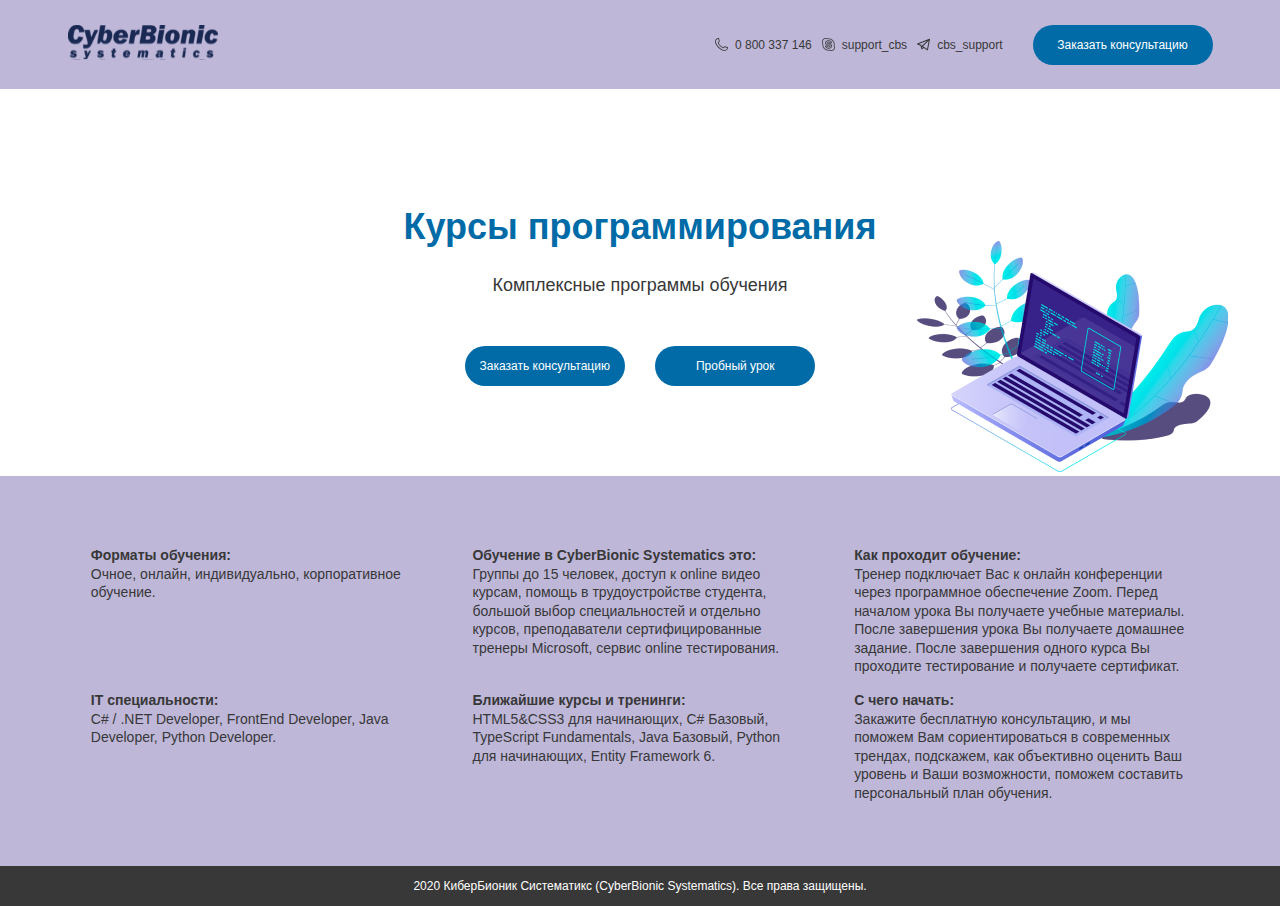
<file: index.html>
<!DOCTYPE html>
<html lang="en">
<head>
    <meta charset="UTF-8">
    <meta http-equiv="X-UA-Compatible" content="IE=edge">
    <meta name="viewport" content="width=device-width, initial-scale=1.0">
    <title>Document</title>
    <link rel="stylesheet" href="style.css">
</head>
<body>
    <header>
        <div class="container main-top">
            <a href="/">
                <img class="logo" src="images/icons/Logo.svg" alt="logo">
            </a>
            <button class="burger">
                <span></span>
            </button>
            <div class="contacts">
                <a class="icon phone" href="#">0 800 337 146</a>
                <a class="icon skype" href="#">support_cbs</a>
                <a class="icon tg" href="#">cbs_support</a>
                <button class="callback btn">Заказать консультацию</button>
            </div>
        </div>
    </header>
    <main>
        <section>
            <div class="container title-section">
                <h1>Курсы программирования</h1>
                <p>Комплексные программы обучения</p>
                <div class="btns">
                    <button class="btn ">Заказать консультацию</button>
                    <button class="btn ">Пробный урок</button>
                </div>
            </div>
        </section>
        <section class="second-section">
            <div class="container information">
                <div class="info">
                    <b>Форматы обучения:</b> 
                        Очное, онлайн, индивидуально, корпоративное обучение.
                </div>
                <!-- /.info -->
                <div class="info">
                    <b>Обучение в CyberBionic Systematics это: </b>
                    Группы до 15 человек, доступ к online видео курсам, помощь в трудоустройстве студента, большой выбор специальностей и отдельно курсов, преподаватели сертифицированные тренеры Microsoft, сервис online тестирования.
                </div>
                <!-- /.info -->
                <div class="info">
                    <b>Как проходит обучение: </b>
                    Тренер подключает Вас к онлайн конференции через программное обеспечение Zoom. Перед началом урока Вы получаете учебные материалы.
                    После завершения урока Вы получаете домашнее задание. После завершения одного курса Вы проходите тестирование и получаете сертификат.
                </div>
                <!-- /.info -->
                <div class="info">
                    <b>IT специальности: </b>
                    C# / .NET Developer, FrontEnd Developer, Java Developer, Python Developer.
                </div>
                <!-- /.info -->
                <div class="info">
                    <b>Ближайшие курсы и тренинги:</b>
                    HTML5&CSS3 для начинающих, C# Базовый, TypeScript Fundamentals, Java Базовый, Python для начинающих, Entity Framework 6.
                </div>
                <!-- /.info -->
                <div class="info">
                    <b>С чего начать: </b>
                    Закажите бесплатную консультацию, и мы поможем Вам сориентироваться в современных трендах, подскажем, как объективно оценить Ваш уровень и Ваши возможности, поможем составить персональный план обучения.
                </div>
                <!-- /.info -->
            </div>
            <!-- /.container -->
        </section>
    </main>
    <footer>
        <p>2020 КиберБионик Систематикс (CyberBionic Systematics). Все права защищены.</p>
    </footer>
    <!-- <div style="height: 500px;"></div> -->
</body>
</html>
</file>
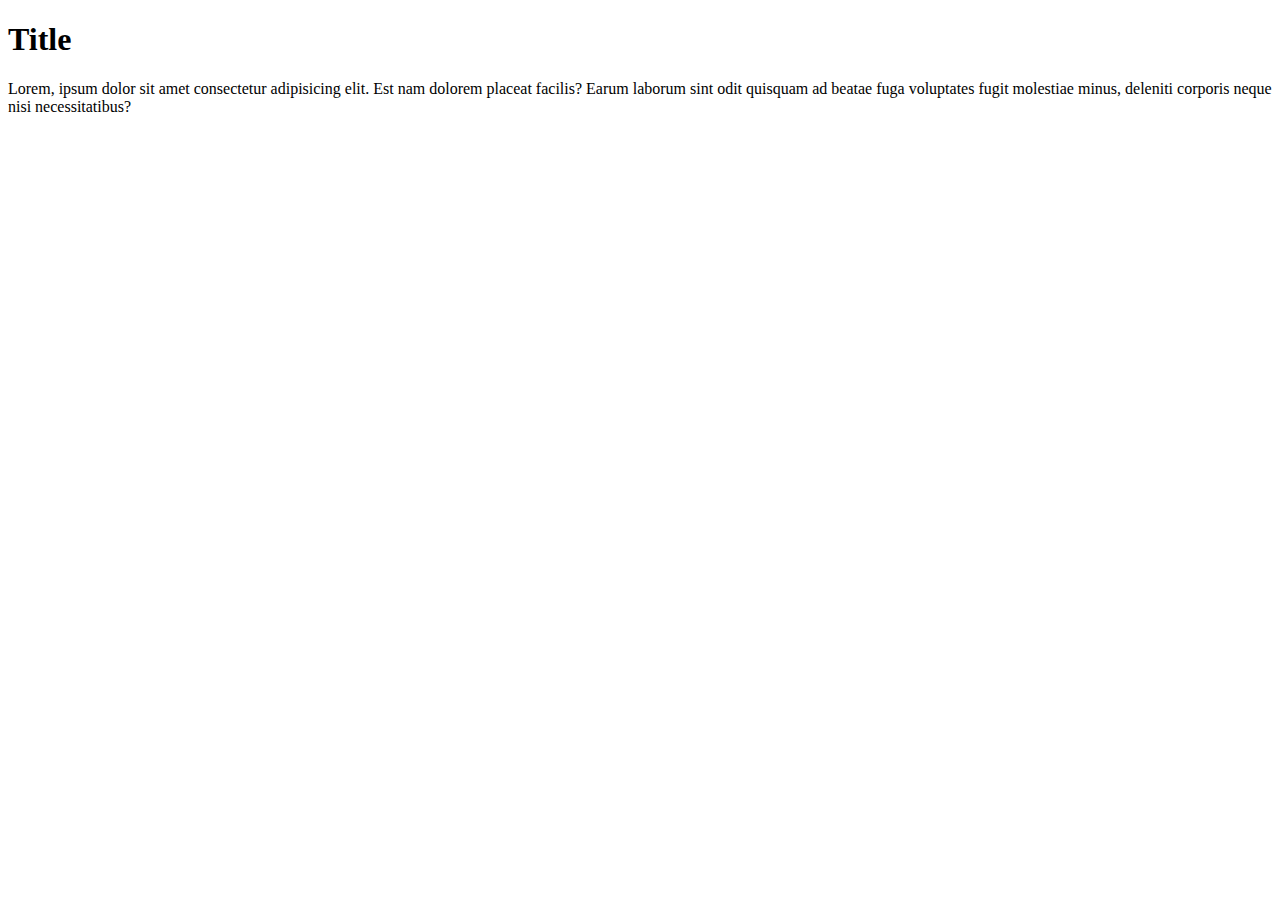
<file: index2.html>
<!DOCTYPE html>
<html lang="en">
<head>
    <meta charset="UTF-8">
    <meta http-equiv="X-UA-Compatible" content="IE=edge">
    <title>Document</title>
</head>
<body>
    <h1>Title</h1>
    <p>Lorem, ipsum dolor sit amet consectetur adipisicing elit. Est nam dolorem placeat facilis? Earum laborum sint odit quisquam ad beatae fuga voluptates fugit molestiae minus, deleniti corporis neque nisi necessitatibus?</p>
</body>
</html>
</file>
<file: style.css>
*{
    box-sizing: border-box;
}

body{
    margin: 0;
    font-family: Arial;
}

.container{
    margin: 0 auto;
    max-width: 1175px;
    padding-left: 15px!important;
    padding-right: 15px!important;
    /* border: 1px solid #000; */
}

/* COMMON END */
/* ЗАГАЛЬНІ СТИЛІ */

/* HEADER START */

header{
    background-color: #BEB7D8;
    user-select: none;
}

.main-top{
    padding: 24.5px 0;
    display: flex;
    justify-content: space-between;
    /* 
        height: 90px;
        display: flex;
        align-items: center;
    */
}
.burger{
    display: none;
}
.logo{
    width: 150px;
    height: 35px;
}


.contacts{
    /* border: 1px solid red; */
    display: flex;
    align-items: center;
}

a{
    color: #383838;
    text-decoration: none;
    font-size: 12px;
}

/* .icon{
    background-repeat: no-repeat;
    padding-left: 20px;
    margin-right: 30px;
}

.phone{
    background-image: url('images/icons/phone\ icon.svg');
}

.skype{
    background-image: url('images/icons/Skype\ icon.svg'); 
}
.tg{
    background-image: url('images/icons/telegram\ icon.svg');
} */

.icon{
    margin-right: 30px;
    position: relative;
}
.icon:before{
    content: '';
    display: block;
    width: 20px;
    height: 20px;
    position: absolute;
    top: 0;
    left: -20px;
    background-repeat: no-repeat;
}

.phone:before{
    background-image: url('images/icons/phone\ icon.svg');
}

.skype:before{
    background-image: url('images/icons/Skype\ icon.svg'); 
}
.tg:before{
    background-image: url('images/icons/telegram\ icon.svg');
}

.btn{
    width: 160px;
    height: 40px;
    background-color: #006BA7;
    color: #FFFFFF;
    border: none;
    border-radius: 20px;
    cursor: pointer;
    font-size: 12px;
}

.callback{
    width: 180px;
}

/* HEADER END */

h1{
    color: #006BA7;
    font-size: 36px;
    line-height: 48px;
}

p{
    color: #383838;
    font-size: 18px;
}

.title-section{
    text-align: center;
    padding: 90px 0;
    background-image: url('images/laptop\ 1.jpg');
    background-repeat: no-repeat;
    background-size: 313px 239px;
    background-position: right bottom;
}

.btns{
    margin-top: 50px;
    user-select: none;
}
.btns button{
    margin: 0 13px;
}

/* FIRST SECTION END */

/* SECOND SECTION START */

.second-section{
    background-color: #BEB7D8;
    padding: 70px 0 30px;
}

.information{
    display: flex;
    /* border: 2px solid green; */
    justify-content: space-around;
    flex-wrap: wrap;
}

.info{
    width: 335px;
    /* border: 2px solid red; */
    color: #383838;
    font-size: 14px;
    line-height: 18.5px;
    min-height: 145px;
}
b{
    display: block;
}

/* SECOND SECTION END */
/* FOOTER START */

footer{
    background-color: #383838;
    padding: 12px;
    text-align: center;
}

footer p{
    color: #fff;
    font-size: 12px;
    line-height: 16px;
    margin: 0;
}


@media (max-width: 991px){
    .main-top{
        flex-direction: column;
        align-items: center;
    }
    /* /.main-top */
    .logo{
        margin-bottom: 20px;
    }
    /* /.logo */
    .title-section{
        background-position: 120% 120%;
    }
    /* /.title-section */
}

@media (max-width: 767px){
    .logo{
        margin-bottom: 10px;
    }
    .contacts{
        flex-direction: column;
    }
    .icon{
        margin-right: 0;
        margin-bottom: 11px;
    }
    h1{
        font-size: 25px;
    }
    .btns button{
        margin-bottom: 12px;
    }
    .title-section{
        background-position: 130% 130%;
    }
    .info{
        min-height: auto;
        margin-bottom: 5px;
    }
    footer p{
        font-size: 10px;
    }
    .burger{
        display: block;
        width: 50px;
        height: 50px;
        border: 2px solid #fff;
        background-color: transparent;
        cursor: pointer;
    }
    .burger span{
        width: 30px;
        height: 3px;
        background-color: #fff;
        display: block;
        position: relative;
    }
    .burger span::before,
    .burger span::after{
        content: '';
        width: 30px;
        height: 3px;
        background-color: #fff;
        display: block;
        position: absolute;
    }
    .burger span::before{
        top: -10px;
    }
    .burger span::after{
        top: 10px;
    }
}
</file>
